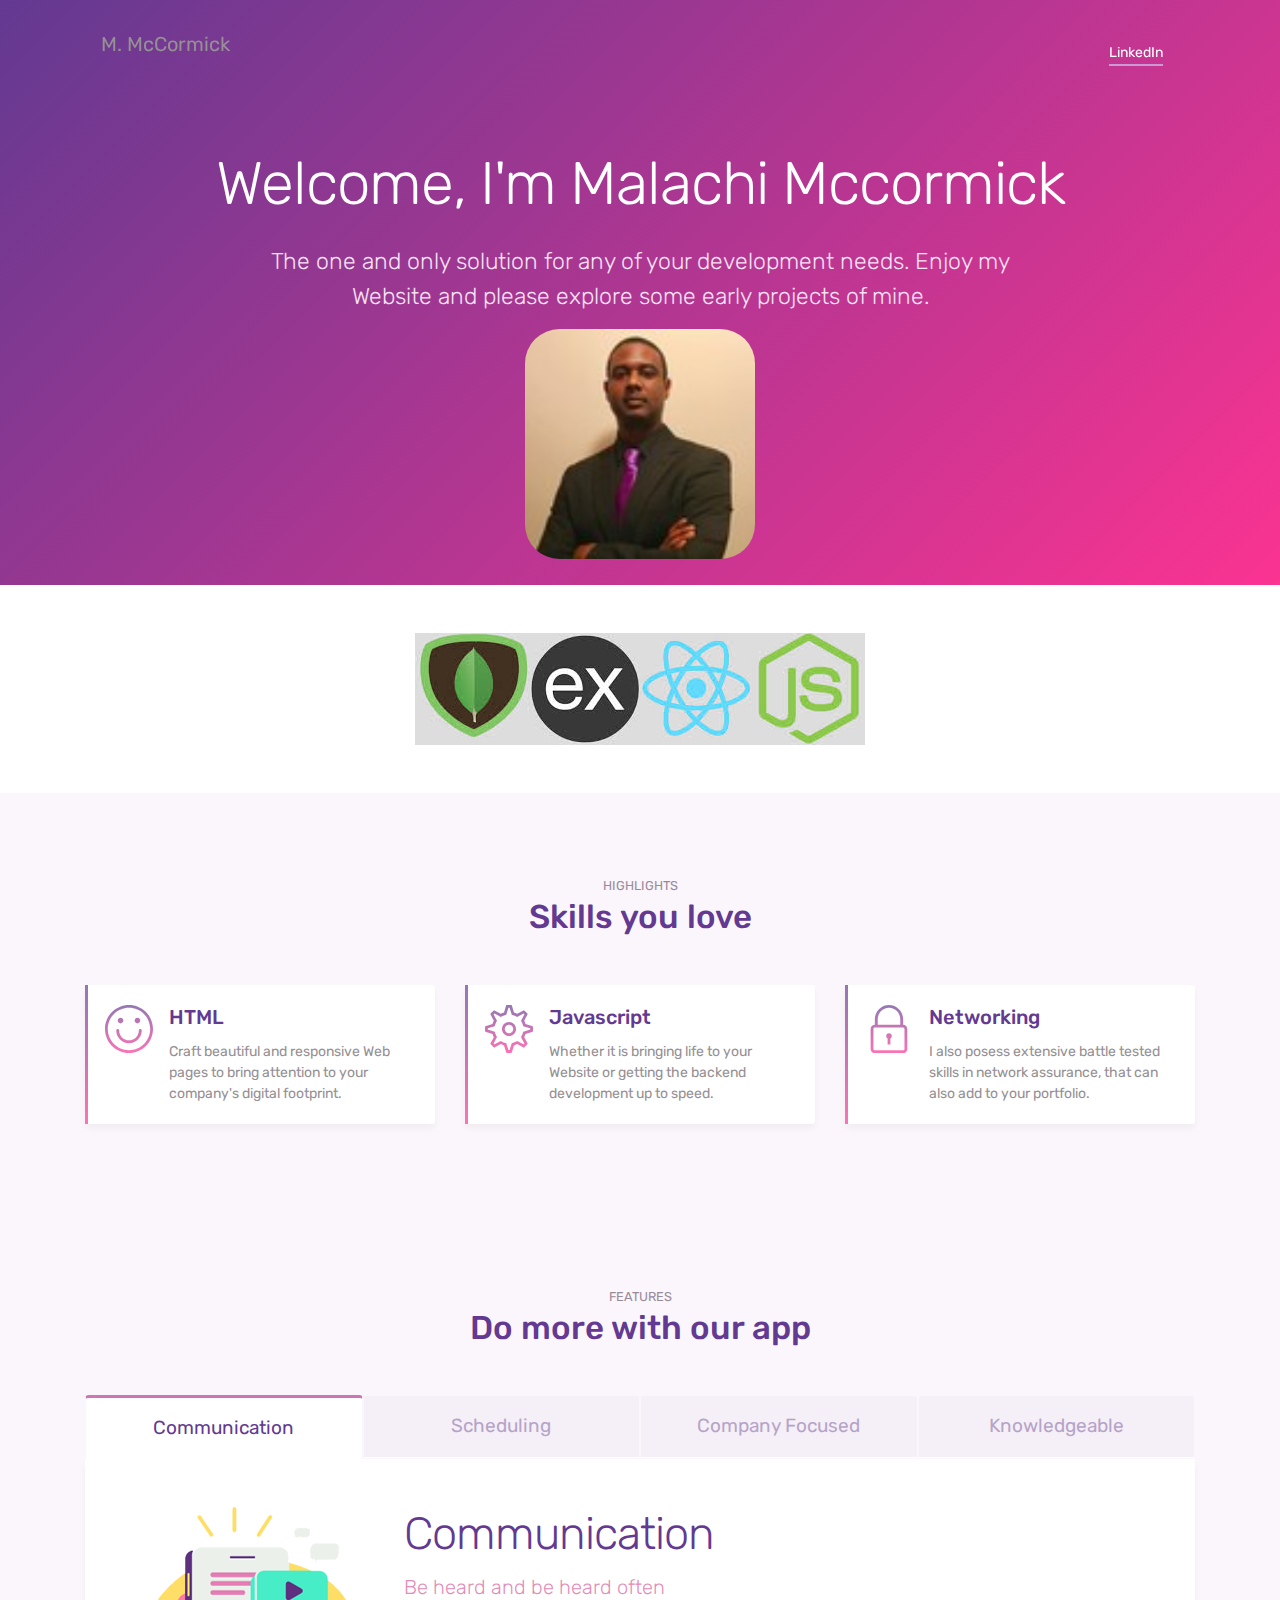
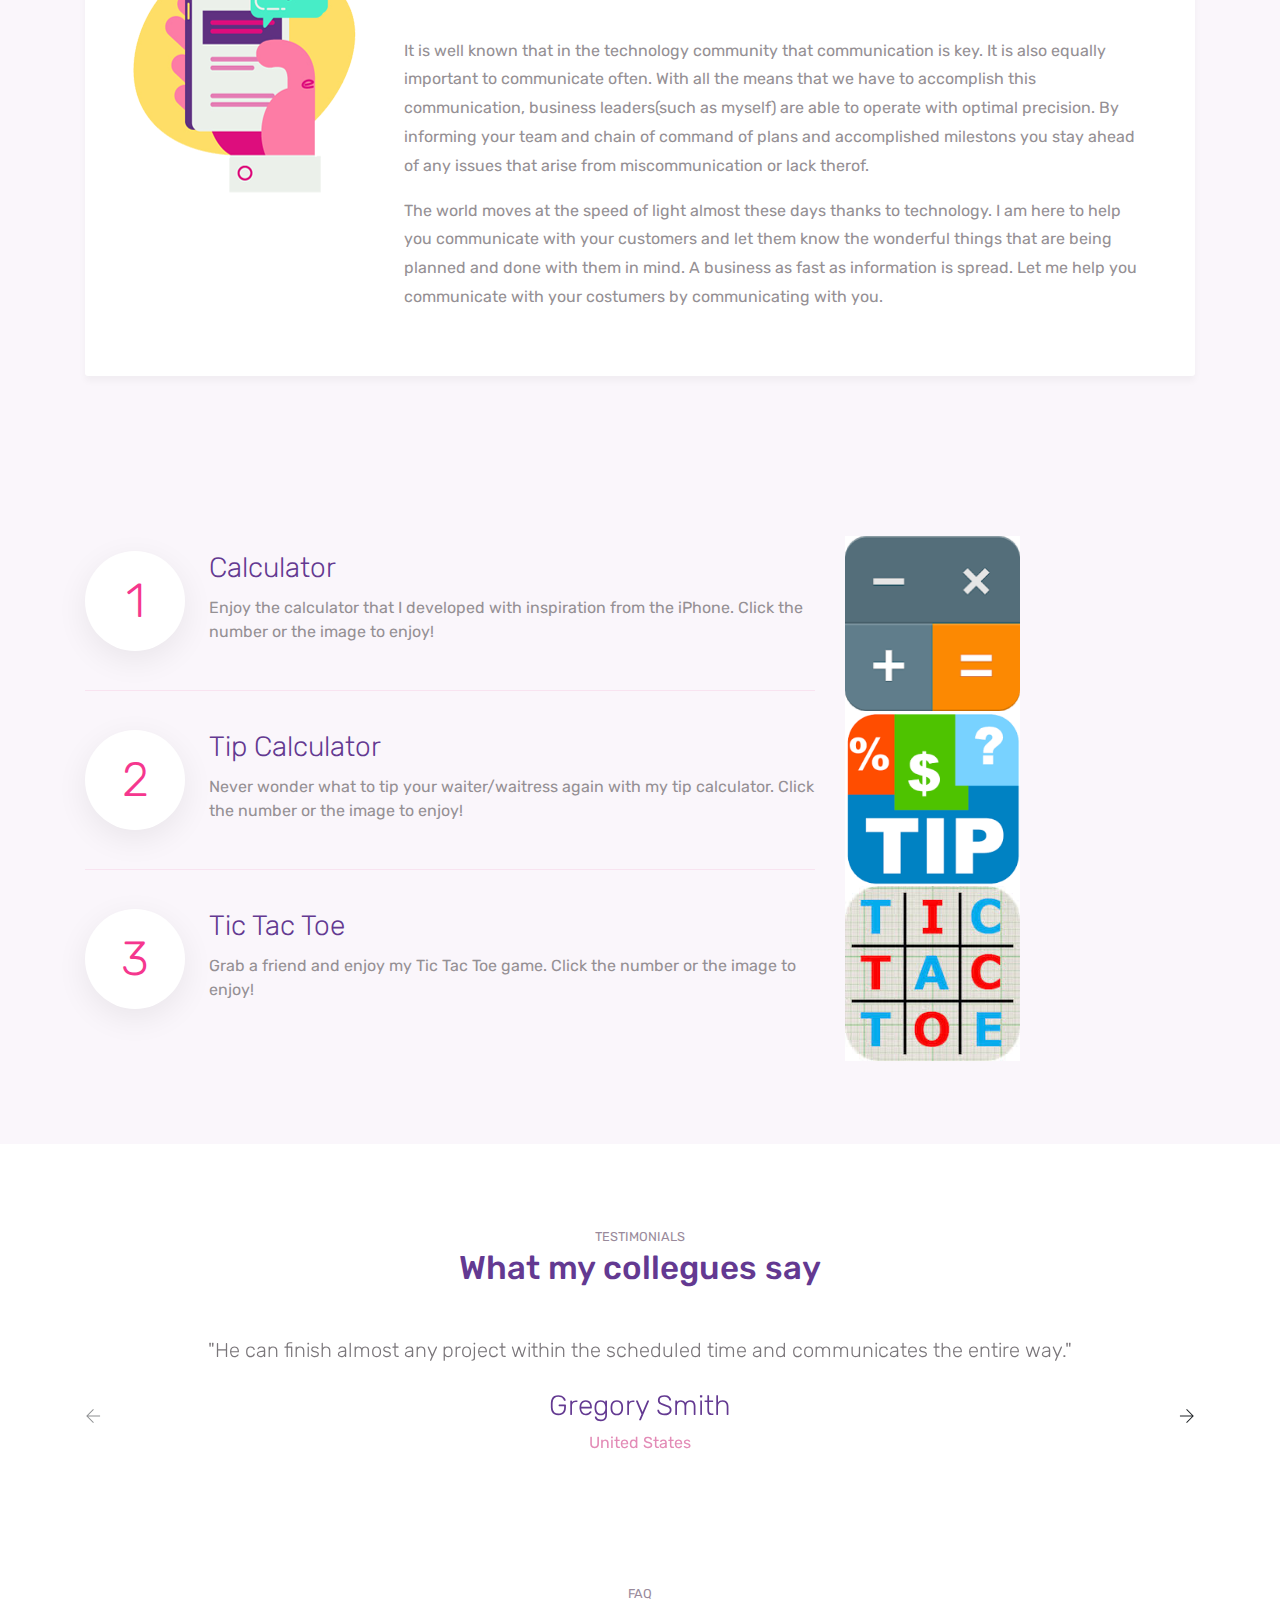
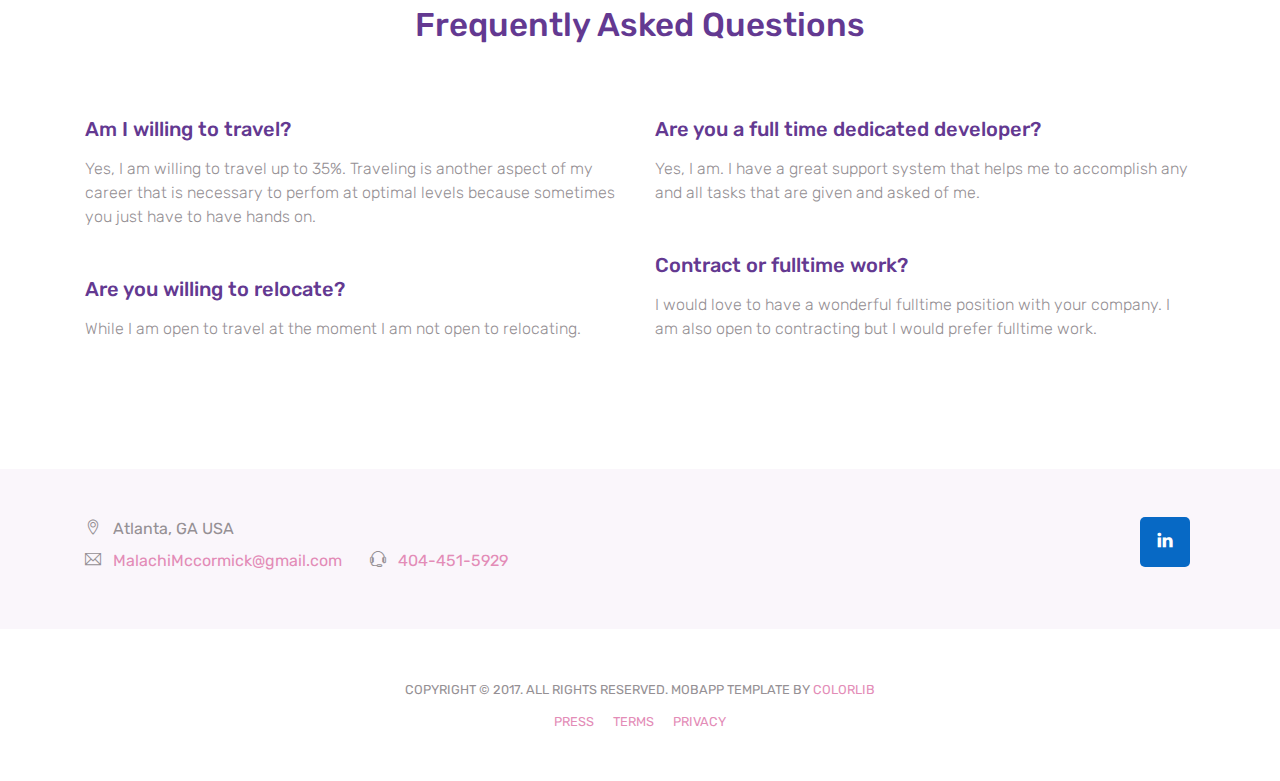
<file: index.html>
<!doctype html>
<html lang="en">
<!--

Page    : index / MobApp
Version : 1.0
Author  : Colorlib
URI     : https://colorlib.com

 -->

<head>
    <title>Malachi McCormick</title>
    <!-- Required meta tags -->
    <meta charset="utf-8">
    <meta name="viewport" content="width=device-width, initial-scale=1, shrink-to-fit=no">
    <meta name="description" content="Mobland - Mobile App Landing Page Template">
    <meta name="keywords" content="HTML5, bootstrap, mobile, app, landing, ios, android, responsive">

    <!-- Font -->
    <link rel="dns-prefetch" href="//fonts.googleapis.com">
    <link href="https://fonts.googleapis.com/css?family=Rubik:300,400,500" rel="stylesheet">

    <!-- Bootstrap CSS -->
    <link rel="stylesheet" href="./styleSheet/bootstrap.min.css">
    <!-- Themify Icons -->
    <link rel="stylesheet" href="./styleSheet/themify-icons.css">
    <!-- Owl carousel -->
    <link rel="stylesheet" href="./styleSheet/owl.carousel.min.css">
    <!-- Main css -->
    <link href="./styleSheet/style.css" rel="stylesheet">
</head>

<body data-spy="scroll" data-target="#navbar" data-offset="30">

    <!-- Nav Menu -->

    <div class="nav-menu fixed-top">
        <div class="container">
            <div class="row">
                <div class="col-md-12">
                    <nav class="navbar navbar-dark navbar-expand-lg">
                        <a class="navbar-brand" href="./index.html"><p>M. McCormick</p> </a> <button class="navbar-toggler" type="button" data-toggle="collapse" data-target="#navbar" aria-controls="navbar" aria-expanded="false" aria-label="Toggle navigation"> <span class="navbar-toggler-icon"></span> </button>
                        <div class="collapse navbar-collapse" id="navbar">
                            <ul class="navbar-nav ml-auto">
                                <li class="nav-item"> <a class="nav-link active" href="https://www.linkedin.com/in/malachi-mccormick"> LinkedIn <span class="sr-only">(current)</span></a> </li>
                                
                                
                            </ul>
                        </div>
                    </nav>
                </div>
            </div>
        </div>
    </div>


    <header class="bg-gradient" id="home">
        <div class="container mt-5">
            <h1>Welcome, I'm Malachi Mccormick</h1>
            <p class="tagline">The one and only solution for any of your development needs. Enjoy my Website and please explore some early projects of mine. </p>
        </div>
        <div class="img-holder mt-3"><img id="me" src="./images/Malachi.jpg" alt="phone"  height= "10%" width="18%" class="img-fluid"></div>
    </header>

    <div class="client-logos my-5">
        <div class="container text-center">
            <img src="images/client-logos.png" alt="client logos" class="img-fluid">
        </div>
    </div>

    <div class="section light-bg" id="features">


        <div class="container">

            <div class="section-title">
                <small>HIGHLIGHTS</small>
                <h3>Skills you love</h3>
            </div>


            <div class="row">
                <div class="col-12 col-lg-4">
                    <div class="card features">
                        <div class="card-body">
                            <div class="media">
                                <span class="ti-face-smile gradient-fill ti-3x mr-3"></span>
                                <div class="media-body">
                                    <h4 class="card-title">HTML</h4>
                                    <p class="card-text">Craft beautiful and responsive Web pages to bring attention to your company's digital footprint.</p>
                                </div>
                            </div>
                        </div>
                    </div>
                </div>
                <div class="col-12 col-lg-4">
                    <div class="card features">
                        <div class="card-body">
                            <div class="media">
                                <span class="ti-settings gradient-fill ti-3x mr-3"></span>
                                <div class="media-body">
                                    <h4 class="card-title">Javascript</h4>
                                    <p class="card-text">Whether it is bringing life to your Website or getting the backend development up to speed. </p>
                                </div>
                            </div>
                        </div>
                    </div>
                </div>
                <div class="col-12 col-lg-4">
                    <div class="card features">
                        <div class="card-body">
                            <div class="media">
                                <span class="ti-lock gradient-fill ti-3x mr-3"></span>
                                <div class="media-body">
                                    <h4 class="card-title">Networking</h4>
                                    <p class="card-text">I also posess extensive battle tested skills in network assurance, that can also add to your portfolio. </p>
                                </div>
                            </div>
                        </div>
                    </div>
                </div>
            </div>

        </div>



    </div>
    <!-- // end .section -->
    


    <div class="section light-bg">
        <div class="container">
            <div class="section-title">
                <small>FEATURES</small>
                <h3>Do more with our app</h3>
            </div>

            <ul class="nav nav-tabs nav-justified" role="tablist">
                <li class="nav-item">
                    <a class="nav-link active" data-toggle="tab" href="#communication">Communication</a>
                </li>
                <li class="nav-item">
                    <a class="nav-link" data-toggle="tab" href="#schedule">Scheduling</a>
                </li>
                <li class="nav-item">
                    <a class="nav-link" data-toggle="tab" href="#messages">Company Focused</a>
                </li>
                <li class="nav-item">
                    <a class="nav-link" data-toggle="tab" href="#livechat">Knowledgeable</a>
                </li>
            </ul>
            <div class="tab-content">
                <div class="tab-pane fade show active" id="communication">
                    <div class="d-flex flex-column flex-lg-row">
                        <img src="./images/graphic.png" alt="graphic" class="img-fluid rounded align-self-start mr-lg-5 mb-5 mb-lg-0">
                        <div>

                            <h2>Communication</h2>
                            <p class="lead">Be heard and be heard often </p>
                            <p>It is well known that in the technology community that communication is key. It is also equally important to communicate often. With all the means that we have to accomplish this communication, business leaders(such as myself)
                                are able to operate with optimal precision. By informing your team and chain of command of plans and accomplished milestons you stay ahead of any issues that arise from miscommunication or lack therof.
                            </p>
                            <p> The world moves at the speed of light almost these days thanks to technology. I am here to help you communicate with your customers and let them know the wonderful things that are being planned and done with them in mind. A business
                                as fast as information is spread. Let me help you communicate with your costumers by communicating with you.
                            </p>
                        </div>
                    </div>
                </div>
                <div class="tab-pane fade" id="schedule">
                    <div class="d-flex flex-column flex-lg-row">
                        <div>
                            <h2>Scheduling</h2>
                            <p class="lead">Project Tracking keeps development rolling</p>
                            <p>Many projects are completed late because there was no scheduled plan on when milestones and goals should be completed. It is often that things are added to a project and it is important to stay ahead of them before the project
                                tumbles out of control and you are months past your deadline. This is not good for business and can lead to low customer confidence.
                            </p>
                            <p> By way of communication and active planning projects can be tracked and managed better in order to push them out faster. Scheduling should look at the project as a whole and delve out the longer parts to larger teams that keeps
                                an open line of communication so these parts of the project are completed on time. Smaller portions of the project can be given to single developers. Then bring thos smaller portions together with larger portions at key times in
                                to accomplish a well polished finished project. 
                            </p>
                        </div>
                        <img src="./images/graphic.png" alt="graphic" class="img-fluid rounded align-self-start mr-lg-5 mb-5 mb-lg-0">
                    </div>
                </div>
                <div class="tab-pane fade" id="messages">
                    <div class="d-flex flex-column flex-lg-row">
                        <img src="./images/graphic.png" alt="graphic" class="img-fluid rounded align-self-start mr-lg-5 mb-5 mb-lg-0">
                        <div>
                            <h2>Company Focused</h2>
                            <p class="lead">You work for who?!</p>
                            <p>In technology the companies that we work for tend treat their employees with respect. They show their employees that they are important to the continued operations of the company. This way when a project or assignment is given 
                                The employee's usually take ownership and make sure they turn out a qaulity product because they care about the company as much as the company cares for them.
                            </p>
                            <p> I take pride in knowing that I am a key part of the company that I work for. This pride makes me want to continue to progress the company forward because this will progress myself forward as well.
                            </p>
                        </div>
                    </div>
                </div>
                <div class="tab-pane fade" id="livechat">
                    <div class="d-flex flex-column flex-lg-row">
                        <div>
                            <h2>Always Learning</h2>
                            <p class="lead">You have to change as technology changes</p>
                            <p>It is a everyday experience for me to learn something new. As the landscape of technology changes I have to adapt in order to stay relavent in this industry. I would bring a forever learning mindset to the company that will help innovate 
                                new ideas that can turn into products. This learning method will also help the company to stay relavent in the minds of the people.
                            </p>
                            <p> While there are legacy languages, there are many new ones that come out and some are popular while others are not. It is important to note that while learning you do not want to aquire a new skill that is useless. I would be sure to align 
                                my learning with the goals of the company. This tailored learning will help to accomplish the company's mission.
                            </p>
                        </div>
                        <img src="./images/graphic.png" alt="graphic" class="img-fluid rounded align-self-start mr-lg-5 mb-5 mb-lg-0">
                    </div>
                </div>
            </div>


        </div>
    </div>
    <!-- // end .section -->

    


    <div class="section light-bg">

        <div class="container">
            <div class="row">
                <div class="col-md-8 d-flex align-items-center">
                    <ul class="list-unstyled ui-steps">
                        <li class="media">
                            <a href="./pages/calulator.html"><div class="circle-icon mr-4">1</div></a>
                            <div class="media-body">
                                <h5>Calculator</h5>
                                <p>Enjoy the calculator that I developed with inspiration from the iPhone. Click the number or the image to enjoy!</p>
                            </div>
                        </li>
                        <li class="media my-4">
                            <a href="./pages/tipCalc.html"><div class="circle-icon mr-4">2</div></a>
                            <div class="media-body">
                                <h5>Tip Calculator</h5>
                                <p>Never wonder what to tip your waiter/waitress again with my tip calculator. Click the number or the image to enjoy!</p>
                            </div>
                        </li>
                        <li class="media">
                            <a href="./pages/ticTacToe.html"><div class="circle-icon mr-4">3</div></a>
                            <div class="media-body">
                                <h5>Tic Tac Toe</h5>
                                <p>Grab a friend and enjoy my Tic Tac Toe game. Click the number or the image to enjoy!</p>
                            </div>
                        </li>
                    </ul>
                </div>
                <div class="col-md-4">
                    <a href="./pages/calulator.html"><img src="./images/calc.png" alt="iphone"  width= "50%" class="img-fluid"></a>
                    <a href="./pages/tipCalc.html"><img src="./images/tipCalc.png" alt="iphone"  width= "50%" class="img-fluid"></a>
                    <a href="./pages/ticTacToe.html"><img src="./images/ticTacToe.jpeg" alt="iphone"  width= "50%" class="img-fluid"></a>

                </div>

            </div>

        </div>

    </div>
    <!-- // end .section -->


    <div class="section">
        <div class="container">
            <div class="section-title">
                <small>TESTIMONIALS</small>
                <h3>What my collegues say</h3>
            </div>

            <div class="testimonials owl-carousel">
                <div class="testimonials-single">
                    
                    <blockquote class="blockquote">"He can finish almost any project within the scheduled time and communicates the entire way." </blockquote>
                    <h5 class="mt-4 mb-2">Gregory Smith</h5>
                    <p class="text-primary">United States</p>
                </div>
                <div class="testimonials-single">
                    
                    <blockquote class="blockquote">"Malachi has attention to detail and meant all my needs without any problems. If it couldn't be done he helped with another way."</blockquote>
                    <h5 class="mt-4 mb-2">Kimberly Gladson</h5>
                    <p class="text-primary">United States</p>
                </div>
                <div class="testimonials-single">
                    
                    <blockquote class="blockquote">"Nothing but praise for Mr. McCormick. He helped to get my network back up and running along with adding in new features. I am very pleased!"</blockquote>
                    <h5 class="mt-4 mb-2">Micheal Avery</h5>
                    <p class="text-primary">United States</p>
                </div>
            </div>

        </div>

    </div>
    <!-- // end .section -->


    <div class="section pt-0">
        <div class="container">
            <div class="section-title">
                <small>FAQ</small>
                <h3>Frequently Asked Questions</h3>
            </div>

            <div class="row pt-4">
                <div class="col-md-6">
                    <h4 class="mb-3">Am I willing to travel?</h4>
                    <p class="light-font mb-5">Yes, I am willing to travel up to 35%. Traveling is another aspect of my career that is necessary to perfom at optimal levels because sometimes you just have to have hands on.</p>
                    <h4 class="mb-3">Are you willing to relocate?</h4>
                    <p class="light-font mb-5">While I am open to travel at the moment I am not open to relocating.</p>

                </div>
                <div class="col-md-6">
                    <h4 class="mb-3">Are you a full time dedicated developer?</h4>
                    <p class="light-font mb-5">Yes, I am. I have a great support system that helps me to accomplish any and all tasks that are given and asked of me.</p>
                    <h4 class="mb-3">Contract or fulltime work?</h4>
                    <p class="light-font mb-5">I would love to have a wonderful fulltime position with your company. I am also open to contracting but I would prefer fulltime work.</p>

                </div>
            </div>
        </div>

    </div>
    <!-- // end .section -->



  
    <div class="light-bg py-5" id="contact">
        <div class="container">
            <div class="row">
                <div class="col-lg-6 text-center text-lg-left">
                    <p class="mb-2"> <span class="ti-location-pin mr-2"></span> Atlanta, GA USA</p>
                    <div class=" d-block d-sm-inline-block">
                        <p class="mb-2">
                            <span class="ti-email mr-2"></span> <a class="mr-4" href="mailto:Malachimccormick@gmail.com">MalachiMccormick@gmail.com</a>
                        </p>
                    </div>
                    <div class="d-block d-sm-inline-block">
                        <p class="mb-0">
                            <span class="ti-headphone-alt mr-2"></span> <a href="tel:4044515929">404-451-5929</a>
                        </p>
                    </div>

                </div>
                <div class="col-lg-6">
                    <div class="social-icons">
                        
                        <a href="https://www.linkedin.com/in/malachi-mccormick"><span class="ti-linkedin"></span></a>
                    </div>
                </div>
            </div>

        </div>

    </div>
    <!-- // end .section -->
    <footer class="my-5 text-center">
        <!-- Copyright removal is not prohibited! -->
        <p class="mb-2"><small>COPYRIGHT © 2017. ALL RIGHTS RESERVED. MOBAPP TEMPLATE BY <a href="https://colorlib.com">COLORLIB</a></small></p>

        <small>
            <a href="#" class="m-2">PRESS</a>
            <a href="#" class="m-2">TERMS</a>
            <a href="#" class="m-2">PRIVACY</a>
        </small>
    </footer>

    <!-- jQuery and Bootstrap -->
    <script src="./scripts/jquery-3.2.1.min.js"></script>
    <script src="./scripts/bootstrap.bundle.min.js"></script>
    <!-- Plugins JS -->
    <script src="./scripts/owl.carousel.min.js"></script>
    <!-- Custom JS -->
    <script src="./scripts/bootStrapScript.js"></script>

</body>

</html>
</file>
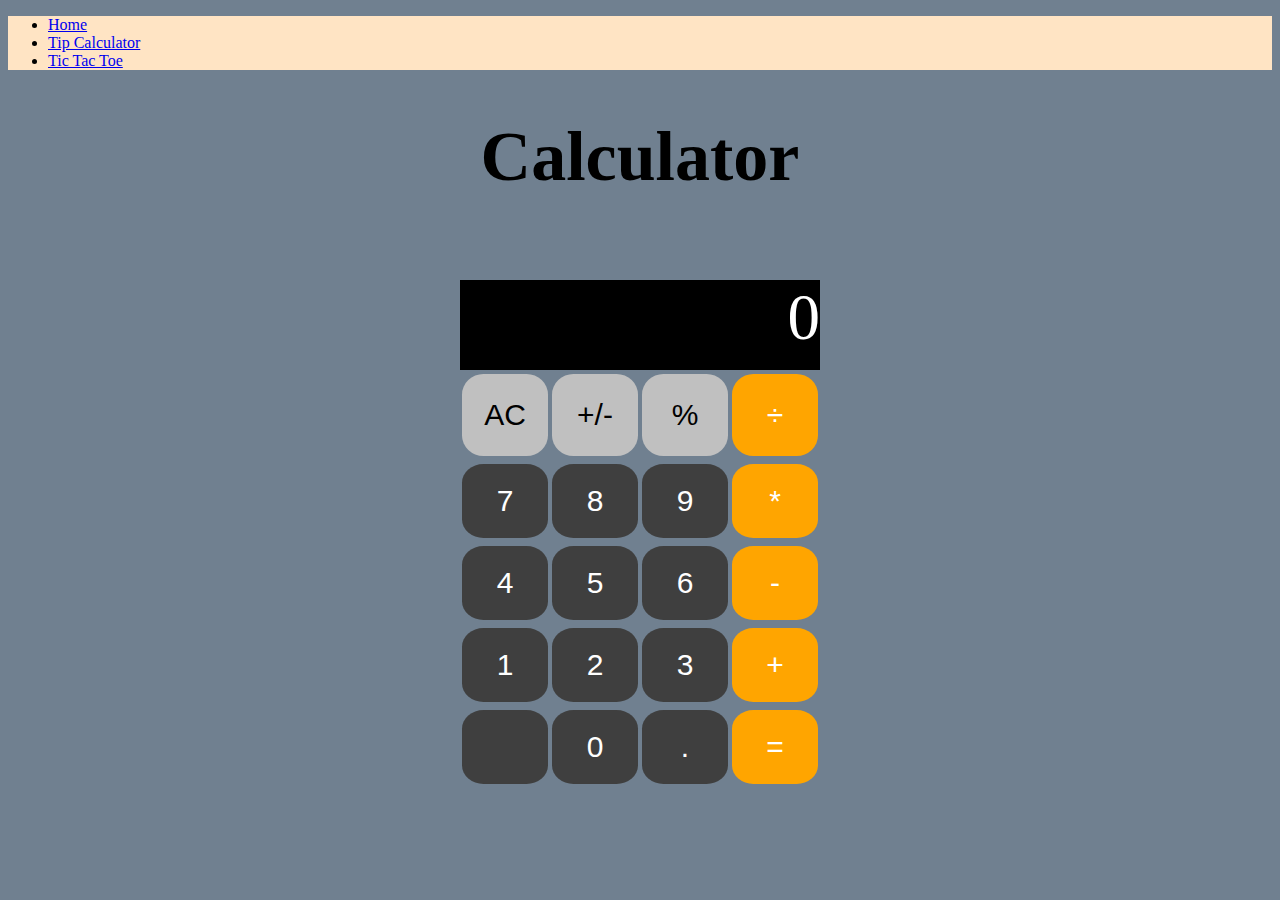
<file: pages/calulator.html>
<!DOCTYPE html>
<html>
  <head>
    <meta charset="UTF-8">
    <meta name="viewport" content="width=device-width, initial-scale=1">
    <title>Calculator</title>
    <link rel="stylesheet" href="https://stackpath.bootstrapcdn.com/bootstrap/4.1.3/css/bootstrap.min.css" integrity="sha384-MCw98/SFnGE8fJT3GXwEOngsV7Zt27NXFoaoApmYm81iuXoPkFOJwJ8ERdknLPMO" crossorigin="anonymous">
    <link rel="stylesheet" href="../styleSheet/stylesheet.css" type="text/css">
  </head>
  <body id="mathCalculator">
      <!-- navagation bar  -->
        <ul class="nav" style="background-color: bisque;">
                <li class="nav-item">
                  <a class="nav-link active" href="../index.html">Home</a>
                </li>
                <li class="nav-item">
                  <a class="nav-link" href="../pages/tipCalc.html">Tip Calculator</a>
                </li>
                <li class="nav-item">
                  <a class="nav-link" href="../pages/ticTacToe.html">Tic Tac Toe</a>
                </li>
                
              </ul>
    
        <center><h1 class="display-4">Calculator</h1></center>
            <br>
            <br>
                <!-- The number holder for the calculator -->
        <div class="container">
            <div class="item item-header">0

            </div>
                    <!-- The buttons for the calculator -->
                <button class="all-clear">AC</button>
                    <button class="negativePositive">+/-</button>
                        <button class="percent">%</button>
                            <button class="btn orange">÷</button>
  
                            <button class="btn">7</button>
                        <button class="btn">8</button>
                    <button class="btn">9</button>
                <button class="btn orange *">*</button>
  
                <button class="btn">4</button>
                    <button class="btn">5</button>
                        <button class="btn">6</button>
                            <button class="btn orange -">-</button>
  
                            <button class="btn">1</button>
                        <button class="btn">2</button>
                    <button class="btn">3</button>
                <button class="btn orange +">+</button>
  
                <button class="blank"></button>
                    <button class="btn">0</button>
                        <button class="btn .">.</button>
                            <button class="equal">=</button>
  
        </div>





    <script src="https://code.jquery.com/jquery-3.3.1.slim.min.js" integrity="sha384-q8i/X+965DzO0rT7abK41JStQIAqVgRVzpbzo5smXKp4YfRvH+8abtTE1Pi6jizo" crossorigin="anonymous"></script>
    <script src="https://cdnjs.cloudflare.com/ajax/libs/popper.js/1.14.3/umd/popper.min.js" integrity="sha384-ZMP7rVo3mIykV+2+9J3UJ46jBk0WLaUAdn689aCwoqbBJiSnjAK/l8WvCWPIPm49" crossorigin="anonymous"></script>
    <script src="https://stackpath.bootstrapcdn.com/bootstrap/4.1.3/js/bootstrap.min.js" integrity="sha384-ChfqqxuZUCnJSK3+MXmPNIyE6ZbWh2IMqE241rYiqJxyMiZ6OW/JmZQ5stwEULTy" crossorigin="anonymous"></script>
    <script src="../scripts/calculator.js" type="text/javascript"></script>
  </body>
</html>
</file>
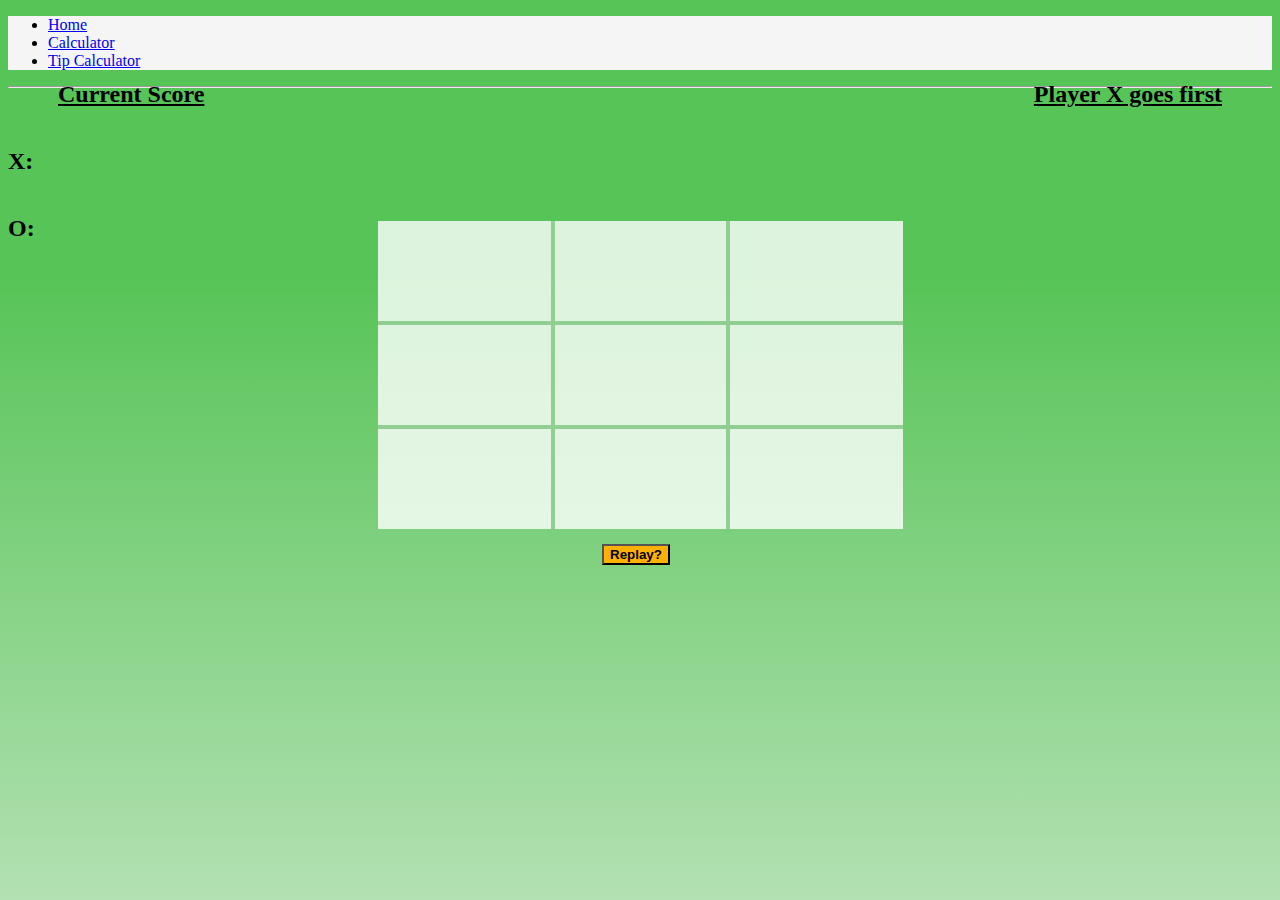
<file: pages/ticTacToe.html>
<!DOCTYPE html>
<html>
  <head>
    <meta charset="UTF-8">
    <meta name="viewport" content="width=device-width,initial-scale=1">
    <title>Tic Tac Toe</title>
    <link rel="stylesheet" href="https://stackpath.bootstrapcdn.com/bootstrap/4.1.3/css/bootstrap.min.css" integrity="sha384-MCw98/SFnGE8fJT3GXwEOngsV7Zt27NXFoaoApmYm81iuXoPkFOJwJ8ERdknLPMO" crossorigin="anonymous">
    <link rel="stylesheet" href="../styleSheet/stylesheet.css" type="text/css">
  </head>
  <body class="ticTac">

    <!-- Navigation Bar -->
        <nav class="nav">
            <ul class="nav">
                <li class="nav-item">
                  <a class="nav-link active" href="../index.html">Home</a>
                </li>
                <li class="nav-item">
                  <a class="nav-link" href="../pages/calulator.html">Calculator</a>
                </li>
                <li class="nav-item">
                  <a class="nav-link" href="../pages/tipCalc.html">Tip Calculator</a>
                </li>
                
            </ul>
        </nav>
          <!-- Holding the tic tac toe picture.look in css named stylesheet -->
        <div class="jumbotron">
          <hr class="my-4">
        </div>
            
                <h2 class= "turn">Player X goes first</h2>
                <h2 class= "score">Current Score</h2>
                  <h2 class= "winnerX" id="win">X:</h2>
                  <h2 class= "winnerO" id="win">O:</h2>
                <!-- Tic Tac Toe Board -->
        <div class= "tttGame" id= "game">
          <span class="box" id= "b1"></span>
            <span class="box" id= "b2"></span>
              <span class="box" id= "b3"></span>
                <span class="box" id= "b4" ></span>
                  <span class="box" id= "b5" ></span>
                    <span class="box" id= "b6" ></span>
                      <span class="box" id= "b7" ></span>
                        <span class="box" id= "b8" ></span>
                          <span class="box" id= "b9" ></span>
        </div>

          <button class="restart" id="restart">Replay?</button>

          <script
          src="https://code.jquery.com/jquery-3.3.1.js"
          integrity="sha256-2Kok7MbOyxpgUVvAk/HJ2jigOSYS2auK4Pfzbm7uH60="
          crossorigin="anonymous"></script>        <script src="https://cdnjs.cloudflare.com/ajax/libs/popper.js/1.14.3/umd/popper.min.js" integrity="sha384-ZMP7rVo3mIykV+2+9J3UJ46jBk0WLaUAdn689aCwoqbBJiSnjAK/l8WvCWPIPm49" crossorigin="anonymous"></script>
        <script src="https://stackpath.bootstrapcdn.com/bootstrap/4.1.3/js/bootstrap.min.js" integrity="sha384-ChfqqxuZUCnJSK3+MXmPNIyE6ZbWh2IMqE241rYiqJxyMiZ6OW/JmZQ5stwEULTy" crossorigin="anonymous"></script>
        <script src="../scripts/ticTacToe.js" type="text/javascript"></script>
    </body>

</html>
</file>
<file: styleSheet/themify-icons.css>
@font-face {
    font-family: 'themify';
    src: url('../fonts/themify.eot?-fvbane');
    src: url('../fonts/themify.eot?#iefix-fvbane') format('embedded-opentype'), url('../fonts/themify.woff?-fvbane') format('woff'), url('../fonts/themify.ttf?-fvbane') format('truetype'), url('../fonts/themify.svg?-fvbane#themify') format('svg');
    font-weight: normal;
    font-style: normal;
}

[class^="ti-"],
[class*=" ti-"] {
    font-family: 'themify';
    speak: none;
    font-style: normal;
    font-weight: normal;
    font-variant: normal;
    text-transform: none;
    line-height: 1;
    /* Better Font Rendering =========== */
    -webkit-font-smoothing: antialiased;
    -moz-osx-font-smoothing: grayscale;
}

.ti-wand:before {
    content: "\e600";
}

.ti-volume:before {
    content: "\e601";
}

.ti-user:before {
    content: "\e602";
}

.ti-unlock:before {
    content: "\e603";
}

.ti-unlink:before {
    content: "\e604";
}

.ti-trash:before {
    content: "\e605";
}

.ti-thought:before {
    content: "\e606";
}

.ti-target:before {
    content: "\e607";
}

.ti-tag:before {
    content: "\e608";
}

.ti-tablet:before {
    content: "\e609";
}

.ti-star:before {
    content: "\e60a";
}

.ti-spray:before {
    content: "\e60b";
}

.ti-signal:before {
    content: "\e60c";
}

.ti-shopping-cart:before {
    content: "\e60d";
}

.ti-shopping-cart-full:before {
    content: "\e60e";
}

.ti-settings:before {
    content: "\e60f";
}

.ti-search:before {
    content: "\e610";
}

.ti-zoom-in:before {
    content: "\e611";
}

.ti-zoom-out:before {
    content: "\e612";
}

.ti-cut:before {
    content: "\e613";
}

.ti-ruler:before {
    content: "\e614";
}

.ti-ruler-pencil:before {
    content: "\e615";
}

.ti-ruler-alt:before {
    content: "\e616";
}

.ti-bookmark:before {
    content: "\e617";
}

.ti-bookmark-alt:before {
    content: "\e618";
}

.ti-reload:before {
    content: "\e619";
}

.ti-plus:before {
    content: "\e61a";
}

.ti-pin:before {
    content: "\e61b";
}

.ti-pencil:before {
    content: "\e61c";
}

.ti-pencil-alt:before {
    content: "\e61d";
}

.ti-paint-roller:before {
    content: "\e61e";
}

.ti-paint-bucket:before {
    content: "\e61f";
}

.ti-na:before {
    content: "\e620";
}

.ti-mobile:before {
    content: "\e621";
}

.ti-minus:before {
    content: "\e622";
}

.ti-medall:before {
    content: "\e623";
}

.ti-medall-alt:before {
    content: "\e624";
}

.ti-marker:before {
    content: "\e625";
}

.ti-marker-alt:before {
    content: "\e626";
}

.ti-arrow-up:before {
    content: "\e627";
}

.ti-arrow-right:before {
    content: "\e628";
}

.ti-arrow-left:before {
    content: "\e629";
}

.ti-arrow-down:before {
    content: "\e62a";
}

.ti-lock:before {
    content: "\e62b";
}

.ti-location-arrow:before {
    content: "\e62c";
}

.ti-link:before {
    content: "\e62d";
}

.ti-layout:before {
    content: "\e62e";
}

.ti-layers:before {
    content: "\e62f";
}

.ti-layers-alt:before {
    content: "\e630";
}

.ti-key:before {
    content: "\e631";
}

.ti-import:before {
    content: "\e632";
}

.ti-image:before {
    content: "\e633";
}

.ti-heart:before {
    content: "\e634";
}

.ti-heart-broken:before {
    content: "\e635";
}

.ti-hand-stop:before {
    content: "\e636";
}

.ti-hand-open:before {
    content: "\e637";
}

.ti-hand-drag:before {
    content: "\e638";
}

.ti-folder:before {
    content: "\e639";
}

.ti-flag:before {
    content: "\e63a";
}

.ti-flag-alt:before {
    content: "\e63b";
}

.ti-flag-alt-2:before {
    content: "\e63c";
}

.ti-eye:before {
    content: "\e63d";
}

.ti-export:before {
    content: "\e63e";
}

.ti-exchange-vertical:before {
    content: "\e63f";
}

.ti-desktop:before {
    content: "\e640";
}

.ti-cup:before {
    content: "\e641";
}

.ti-crown:before {
    content: "\e642";
}

.ti-comments:before {
    content: "\e643";
}

.ti-comment:before {
    content: "\e644";
}

.ti-comment-alt:before {
    content: "\e645";
}

.ti-close:before {
    content: "\e646";
}

.ti-clip:before {
    content: "\e647";
}

.ti-angle-up:before {
    content: "\e648";
}

.ti-angle-right:before {
    content: "\e649";
}

.ti-angle-left:before {
    content: "\e64a";
}

.ti-angle-down:before {
    content: "\e64b";
}

.ti-check:before {
    content: "\e64c";
}

.ti-check-box:before {
    content: "\e64d";
}

.ti-camera:before {
    content: "\e64e";
}

.ti-announcement:before {
    content: "\e64f";
}

.ti-brush:before {
    content: "\e650";
}

.ti-briefcase:before {
    content: "\e651";
}

.ti-bolt:before {
    content: "\e652";
}

.ti-bolt-alt:before {
    content: "\e653";
}

.ti-blackboard:before {
    content: "\e654";
}

.ti-bag:before {
    content: "\e655";
}

.ti-move:before {
    content: "\e656";
}

.ti-arrows-vertical:before {
    content: "\e657";
}

.ti-arrows-horizontal:before {
    content: "\e658";
}

.ti-fullscreen:before {
    content: "\e659";
}

.ti-arrow-top-right:before {
    content: "\e65a";
}

.ti-arrow-top-left:before {
    content: "\e65b";
}

.ti-arrow-circle-up:before {
    content: "\e65c";
}

.ti-arrow-circle-right:before {
    content: "\e65d";
}

.ti-arrow-circle-left:before {
    content: "\e65e";
}

.ti-arrow-circle-down:before {
    content: "\e65f";
}

.ti-angle-double-up:before {
    content: "\e660";
}

.ti-angle-double-right:before {
    content: "\e661";
}

.ti-angle-double-left:before {
    content: "\e662";
}

.ti-angle-double-down:before {
    content: "\e663";
}

.ti-zip:before {
    content: "\e664";
}

.ti-world:before {
    content: "\e665";
}

.ti-wheelchair:before {
    content: "\e666";
}

.ti-view-list:before {
    content: "\e667";
}

.ti-view-list-alt:before {
    content: "\e668";
}

.ti-view-grid:before {
    content: "\e669";
}

.ti-uppercase:before {
    content: "\e66a";
}

.ti-upload:before {
    content: "\e66b";
}

.ti-underline:before {
    content: "\e66c";
}

.ti-truck:before {
    content: "\e66d";
}

.ti-timer:before {
    content: "\e66e";
}

.ti-ticket:before {
    content: "\e66f";
}

.ti-thumb-up:before {
    content: "\e670";
}

.ti-thumb-down:before {
    content: "\e671";
}

.ti-text:before {
    content: "\e672";
}

.ti-stats-up:before {
    content: "\e673";
}

.ti-stats-down:before {
    content: "\e674";
}

.ti-split-v:before {
    content: "\e675";
}

.ti-split-h:before {
    content: "\e676";
}

.ti-smallcap:before {
    content: "\e677";
}

.ti-shine:before {
    content: "\e678";
}

.ti-shift-right:before {
    content: "\e679";
}

.ti-shift-left:before {
    content: "\e67a";
}

.ti-shield:before {
    content: "\e67b";
}

.ti-notepad:before {
    content: "\e67c";
}

.ti-server:before {
    content: "\e67d";
}

.ti-quote-right:before {
    content: "\e67e";
}

.ti-quote-left:before {
    content: "\e67f";
}

.ti-pulse:before {
    content: "\e680";
}

.ti-printer:before {
    content: "\e681";
}

.ti-power-off:before {
    content: "\e682";
}

.ti-plug:before {
    content: "\e683";
}

.ti-pie-chart:before {
    content: "\e684";
}

.ti-paragraph:before {
    content: "\e685";
}

.ti-panel:before {
    content: "\e686";
}

.ti-package:before {
    content: "\e687";
}

.ti-music:before {
    content: "\e688";
}

.ti-music-alt:before {
    content: "\e689";
}

.ti-mouse:before {
    content: "\e68a";
}

.ti-mouse-alt:before {
    content: "\e68b";
}

.ti-money:before {
    content: "\e68c";
}

.ti-microphone:before {
    content: "\e68d";
}

.ti-menu:before {
    content: "\e68e";
}

.ti-menu-alt:before {
    content: "\e68f";
}

.ti-map:before {
    content: "\e690";
}

.ti-map-alt:before {
    content: "\e691";
}

.ti-loop:before {
    content: "\e692";
}

.ti-location-pin:before {
    content: "\e693";
}

.ti-list:before {
    content: "\e694";
}

.ti-light-bulb:before {
    content: "\e695";
}

.ti-Italic:before {
    content: "\e696";
}

.ti-info:before {
    content: "\e697";
}

.ti-infinite:before {
    content: "\e698";
}

.ti-id-badge:before {
    content: "\e699";
}

.ti-hummer:before {
    content: "\e69a";
}

.ti-home:before {
    content: "\e69b";
}

.ti-help:before {
    content: "\e69c";
}

.ti-headphone:before {
    content: "\e69d";
}

.ti-harddrives:before {
    content: "\e69e";
}

.ti-harddrive:before {
    content: "\e69f";
}

.ti-gift:before {
    content: "\e6a0";
}

.ti-game:before {
    content: "\e6a1";
}

.ti-filter:before {
    content: "\e6a2";
}

.ti-files:before {
    content: "\e6a3";
}

.ti-file:before {
    content: "\e6a4";
}

.ti-eraser:before {
    content: "\e6a5";
}

.ti-envelope:before {
    content: "\e6a6";
}

.ti-download:before {
    content: "\e6a7";
}

.ti-direction:before {
    content: "\e6a8";
}

.ti-direction-alt:before {
    content: "\e6a9";
}

.ti-dashboard:before {
    content: "\e6aa";
}

.ti-control-stop:before {
    content: "\e6ab";
}

.ti-control-shuffle:before {
    content: "\e6ac";
}

.ti-control-play:before {
    content: "\e6ad";
}

.ti-control-pause:before {
    content: "\e6ae";
}

.ti-control-forward:before {
    content: "\e6af";
}

.ti-control-backward:before {
    content: "\e6b0";
}

.ti-cloud:before {
    content: "\e6b1";
}

.ti-cloud-up:before {
    content: "\e6b2";
}

.ti-cloud-down:before {
    content: "\e6b3";
}

.ti-clipboard:before {
    content: "\e6b4";
}

.ti-car:before {
    content: "\e6b5";
}

.ti-calendar:before {
    content: "\e6b6";
}

.ti-book:before {
    content: "\e6b7";
}

.ti-bell:before {
    content: "\e6b8";
}

.ti-basketball:before {
    content: "\e6b9";
}

.ti-bar-chart:before {
    content: "\e6ba";
}

.ti-bar-chart-alt:before {
    content: "\e6bb";
}

.ti-back-right:before {
    content: "\e6bc";
}

.ti-back-left:before {
    content: "\e6bd";
}

.ti-arrows-corner:before {
    content: "\e6be";
}

.ti-archive:before {
    content: "\e6bf";
}

.ti-anchor:before {
    content: "\e6c0";
}

.ti-align-right:before {
    content: "\e6c1";
}

.ti-align-left:before {
    content: "\e6c2";
}

.ti-align-justify:before {
    content: "\e6c3";
}

.ti-align-center:before {
    content: "\e6c4";
}

.ti-alert:before {
    content: "\e6c5";
}

.ti-alarm-clock:before {
    content: "\e6c6";
}

.ti-agenda:before {
    content: "\e6c7";
}

.ti-write:before {
    content: "\e6c8";
}

.ti-window:before {
    content: "\e6c9";
}

.ti-widgetized:before {
    content: "\e6ca";
}

.ti-widget:before {
    content: "\e6cb";
}

.ti-widget-alt:before {
    content: "\e6cc";
}

.ti-wallet:before {
    content: "\e6cd";
}

.ti-video-clapper:before {
    content: "\e6ce";
}

.ti-video-camera:before {
    content: "\e6cf";
}

.ti-vector:before {
    content: "\e6d0";
}

.ti-themify-logo:before {
    content: "\e6d1";
}

.ti-themify-favicon:before {
    content: "\e6d2";
}

.ti-themify-favicon-alt:before {
    content: "\e6d3";
}

.ti-support:before {
    content: "\e6d4";
}

.ti-stamp:before {
    content: "\e6d5";
}

.ti-split-v-alt:before {
    content: "\e6d6";
}

.ti-slice:before {
    content: "\e6d7";
}

.ti-shortcode:before {
    content: "\e6d8";
}

.ti-shift-right-alt:before {
    content: "\e6d9";
}

.ti-shift-left-alt:before {
    content: "\e6da";
}

.ti-ruler-alt-2:before {
    content: "\e6db";
}

.ti-receipt:before {
    content: "\e6dc";
}

.ti-pin2:before {
    content: "\e6dd";
}

.ti-pin-alt:before {
    content: "\e6de";
}

.ti-pencil-alt2:before {
    content: "\e6df";
}

.ti-palette:before {
    content: "\e6e0";
}

.ti-more:before {
    content: "\e6e1";
}

.ti-more-alt:before {
    content: "\e6e2";
}

.ti-microphone-alt:before {
    content: "\e6e3";
}

.ti-magnet:before {
    content: "\e6e4";
}

.ti-line-double:before {
    content: "\e6e5";
}

.ti-line-dotted:before {
    content: "\e6e6";
}

.ti-line-dashed:before {
    content: "\e6e7";
}

.ti-layout-width-full:before {
    content: "\e6e8";
}

.ti-layout-width-default:before {
    content: "\e6e9";
}

.ti-layout-width-default-alt:before {
    content: "\e6ea";
}

.ti-layout-tab:before {
    content: "\e6eb";
}

.ti-layout-tab-window:before {
    content: "\e6ec";
}

.ti-layout-tab-v:before {
    content: "\e6ed";
}

.ti-layout-tab-min:before {
    content: "\e6ee";
}

.ti-layout-slider:before {
    content: "\e6ef";
}

.ti-layout-slider-alt:before {
    content: "\e6f0";
}

.ti-layout-sidebar-right:before {
    content: "\e6f1";
}

.ti-layout-sidebar-none:before {
    content: "\e6f2";
}

.ti-layout-sidebar-left:before {
    content: "\e6f3";
}

.ti-layout-placeholder:before {
    content: "\e6f4";
}

.ti-layout-menu:before {
    content: "\e6f5";
}

.ti-layout-menu-v:before {
    content: "\e6f6";
}

.ti-layout-menu-separated:before {
    content: "\e6f7";
}

.ti-layout-menu-full:before {
    content: "\e6f8";
}

.ti-layout-media-right-alt:before {
    content: "\e6f9";
}

.ti-layout-media-right:before {
    content: "\e6fa";
}

.ti-layout-media-overlay:before {
    content: "\e6fb";
}

.ti-layout-media-overlay-alt:before {
    content: "\e6fc";
}

.ti-layout-media-overlay-alt-2:before {
    content: "\e6fd";
}

.ti-layout-media-left-alt:before {
    content: "\e6fe";
}

.ti-layout-media-left:before {
    content: "\e6ff";
}

.ti-layout-media-center-alt:before {
    content: "\e700";
}

.ti-layout-media-center:before {
    content: "\e701";
}

.ti-layout-list-thumb:before {
    content: "\e702";
}

.ti-layout-list-thumb-alt:before {
    content: "\e703";
}

.ti-layout-list-post:before {
    content: "\e704";
}

.ti-layout-list-large-image:before {
    content: "\e705";
}

.ti-layout-line-solid:before {
    content: "\e706";
}

.ti-layout-grid4:before {
    content: "\e707";
}

.ti-layout-grid3:before {
    content: "\e708";
}

.ti-layout-grid2:before {
    content: "\e709";
}

.ti-layout-grid2-thumb:before {
    content: "\e70a";
}

.ti-layout-cta-right:before {
    content: "\e70b";
}

.ti-layout-cta-left:before {
    content: "\e70c";
}

.ti-layout-cta-center:before {
    content: "\e70d";
}

.ti-layout-cta-btn-right:before {
    content: "\e70e";
}

.ti-layout-cta-btn-left:before {
    content: "\e70f";
}

.ti-layout-column4:before {
    content: "\e710";
}

.ti-layout-column3:before {
    content: "\e711";
}

.ti-layout-column2:before {
    content: "\e712";
}

.ti-layout-accordion-separated:before {
    content: "\e713";
}

.ti-layout-accordion-merged:before {
    content: "\e714";
}

.ti-layout-accordion-list:before {
    content: "\e715";
}

.ti-ink-pen:before {
    content: "\e716";
}

.ti-info-alt:before {
    content: "\e717";
}

.ti-help-alt:before {
    content: "\e718";
}

.ti-headphone-alt:before {
    content: "\e719";
}

.ti-hand-point-up:before {
    content: "\e71a";
}

.ti-hand-point-right:before {
    content: "\e71b";
}

.ti-hand-point-left:before {
    content: "\e71c";
}

.ti-hand-point-down:before {
    content: "\e71d";
}

.ti-gallery:before {
    content: "\e71e";
}

.ti-face-smile:before {
    content: "\e71f";
}

.ti-face-sad:before {
    content: "\e720";
}

.ti-credit-card:before {
    content: "\e721";
}

.ti-control-skip-forward:before {
    content: "\e722";
}

.ti-control-skip-backward:before {
    content: "\e723";
}

.ti-control-record:before {
    content: "\e724";
}

.ti-control-eject:before {
    content: "\e725";
}

.ti-comments-smiley:before {
    content: "\e726";
}

.ti-brush-alt:before {
    content: "\e727";
}

.ti-youtube:before {
    content: "\e728";
}

.ti-vimeo:before {
    content: "\e729";
}

.ti-twitter:before {
    content: "\e72a";
}

.ti-time:before {
    content: "\e72b";
}

.ti-tumblr:before {
    content: "\e72c";
}

.ti-skype:before {
    content: "\e72d";
}

.ti-share:before {
    content: "\e72e";
}

.ti-share-alt:before {
    content: "\e72f";
}

.ti-rocket:before {
    content: "\e730";
}

.ti-pinterest:before {
    content: "\e731";
}

.ti-new-window:before {
    content: "\e732";
}

.ti-microsoft:before {
    content: "\e733";
}

.ti-list-ol:before {
    content: "\e734";
}

.ti-linkedin:before {
    content: "\e735";
}

.ti-layout-sidebar-2:before {
    content: "\e736";
}

.ti-layout-grid4-alt:before {
    content: "\e737";
}

.ti-layout-grid3-alt:before {
    content: "\e738";
}

.ti-layout-grid2-alt:before {
    content: "\e739";
}

.ti-layout-column4-alt:before {
    content: "\e73a";
}

.ti-layout-column3-alt:before {
    content: "\e73b";
}

.ti-layout-column2-alt:before {
    content: "\e73c";
}

.ti-instagram:before {
    content: "\e73d";
}

.ti-google:before {
    content: "\e73e";
}

.ti-github:before {
    content: "\e73f";
}

.ti-flickr:before {
    content: "\e740";
}

.ti-facebook:before {
    content: "\e741";
}

.ti-dropbox:before {
    content: "\e742";
}

.ti-dribbble:before {
    content: "\e743";
}

.ti-apple:before {
    content: "\e744";
}

.ti-android:before {
    content: "\e745";
}

.ti-save:before {
    content: "\e746";
}

.ti-save-alt:before {
    content: "\e747";
}

.ti-yahoo:before {
    content: "\e748";
}

.ti-wordpress:before {
    content: "\e749";
}

.ti-vimeo-alt:before {
    content: "\e74a";
}

.ti-twitter-alt:before {
    content: "\e74b";
}

.ti-tumblr-alt:before {
    content: "\e74c";
}

.ti-trello:before {
    content: "\e74d";
}

.ti-stack-overflow:before {
    content: "\e74e";
}

.ti-soundcloud:before {
    content: "\e74f";
}

.ti-sharethis:before {
    content: "\e750";
}

.ti-sharethis-alt:before {
    content: "\e751";
}

.ti-reddit:before {
    content: "\e752";
}

.ti-pinterest-alt:before {
    content: "\e753";
}

.ti-microsoft-alt:before {
    content: "\e754";
}

.ti-linux:before {
    content: "\e755";
}

.ti-jsfiddle:before {
    content: "\e756";
}

.ti-joomla:before {
    content: "\e757";
}

.ti-html5:before {
    content: "\e758";
}

.ti-flickr-alt:before {
    content: "\e759";
}

.ti-email:before {
    content: "\e75a";
}

.ti-drupal:before {
    content: "\e75b";
}

.ti-dropbox-alt:before {
    content: "\e75c";
}

.ti-css3:before {
    content: "\e75d";
}

.ti-rss:before {
    content: "\e75e";
}

.ti-rss-alt:before {
    content: "\e75f";
}

.ti-lg {
    font-size: 1.33333333em;
    line-height: 0.75em;
    vertical-align: -15%;
}

.ti-2x {
    font-size: 2em;
}

.ti-3x {
    font-size: 3em;
}

.ti-4x {
    font-size: 4em;
}

.ti-5x {
    font-size: 5em;
}
</file>
<file: styleSheet/style.css>
@charset "UTF-8";

/*

Style   : MobApp CSS
Version : 1.0
Author  : Surjith S M
URI     : https://surjithctly.in/

Copyright © All rights Reserved 

*/


/*------------------------
[TABLE OF CONTENTS]
    
1. GLOBAL STYLES
2. NAVBAR
3. HERO
4. TABS
5. TESTIMONIALS
6. IMAGE GALLERY
7. PRICING
8. CALL TO ACTION
9. FOOTER

------------------------*/


/* GLOBAL
----------------------*/

body {
    font-family: 'Rubik', sans-serif;
    position: relative;
}

a {
    color: #e38cb7;
}
#me{
    border-radius: 15%;
}
a:hover,
a:focus {
    color: #d6619c;
}

h1 {
    font-size: 60px;
    font-weight: 300;
    letter-spacing: -1px;
    margin-bottom: 1.5rem;
}

h2 {
    font-size: 45px;
    font-weight: 300;
    color: #633991;
    letter-spacing: -1px;
    margin-bottom: 1rem;
}

h3 {
    color: #633991;
    font-size: 33px;
    font-weight: 500;
}

h4 {
    font-size: 20px;
    font-weight: 500;
    color: #633991;
}

h5 {
    font-size: 28px;
    font-weight: 300;
    color: #633991;
    margin-bottom: 0.7rem;
}

p {
    color: #959094;
}

p.lead {
    color: #e38cb7;
    margin-bottom: 2rem;
}

.text-primary {
    color: #e38cb7 !important;
}

.light-font {
    font-weight: 300;
}

.btn {
    font-size: 12px;
    font-weight: 400;
    text-transform: uppercase;
    padding: 0.375rem 1.35rem;
    transition: all 0.3s ease;
}

.btn-outline-light:hover {
    color: #d6619c;
}

.btn-primary {
    border-radius: 3px;
    background-image: -moz-linear-gradient( 122deg, #e54595 0%, #fd378e 100%);
    background-image: -webkit-linear-gradient( 122deg, #e54595 0%, #fd378e 100%);
    background-image: -ms-linear-gradient( 122deg, #e54595 0%, #fd378e 100%);
    background-image: linear-gradient( 122deg, #e54595 0%, #fd378e 100%);
    box-shadow: 0px 9px 32px 0px rgba(0, 0, 0, 0.2);
    font-weight: 500;
    padding: 0.6rem 2rem;
    border: 0;
}

.btn-primary:hover,
.btn-primary:focus,
.btn-primary:active,
.btn-primary:not([disabled]):not(.disabled).active,
.btn-primary:not([disabled]):not(.disabled):active,
.show>.btn-primary.dropdown-toggle {
    background-image: linear-gradient( 122deg, #fd378e 0%, #e54595 100%);
    box-shadow: 0px 9px 32px 0px rgba(0, 0, 0, 0.3);
    color: #FFF;
}

.btn-light {
    border-radius: 3px;
    background: #FFF;
    box-shadow: 0px 9px 32px 0px rgba(0, 0, 0, 0.26);
    font-size: 14px;
    font-weight: 500;
    color: #633991;
    margin: 0.5rem;
    padding: 0.7rem 1.6rem;
    line-height: 1.8;
}

.btn-group-lg>.btn,
.btn-lg {
    padding: 0.8rem 1rem;
    font-size: 15px;
}

.light-bg {
    background-color: #faf6fb;
}

.section {
    padding: 80px 0;
}

.section-title {
    text-align: center;
    margin-bottom: 3rem;
}

.section-title small {
    color: #998a9b;
}

@media (max-width:767px) {
    h1 {
        font-size: 40px;
    }
    h2 {
        font-size: 30px;
    }
}


/* NAVBAR
----------------------*/

.nav-menu {
    padding: 1rem 0;
    transition: all 0.3s ease;
}

.nav-menu.is-scrolling,
.nav-menu.menu-is-open {
    background-color: rgb(74, 13, 143);
    background: -moz-linear-gradient(135deg, rgb(74, 13, 143) 0%, rgb(250, 42, 143) 100%);
    background: -webkit-linear-gradient(135deg, rgb(74, 13, 143) 0%, rgb(250, 42, 143) 100%);
    background: linear-gradient(135deg, rgb(74, 13, 143) 0%, rgb(250, 42, 143) 100%);
    -webkit-box-shadow: 0px 5px 23px 0px rgba(0, 0, 0, 0.1);
    -moz-box-shadow: 0px 5px 23px 0px rgba(0, 0, 0, 0.1);
    box-shadow: 0px 5px 23px 0px rgba(0, 0, 0, 0.1);
}

.nav-menu.is-scrolling {
    padding: 0;
}

.navbar-nav .nav-link {
    position: relative;
}

@media (min-width: 992px) {
    .navbar-expand-lg .navbar-nav .nav-link {
        padding-right: 1rem;
        padding-left: 1rem;
        font-size: 14px;
    }
    .navbar-nav>.nav-item>.nav-link.active:after {
        content: "";
        border-bottom: 2px solid #cd99d4;
        left: 1rem;
        right: 1rem;
        bottom: 5px;
        height: 1px;
        position: absolute;
    }
}

@media (max-width:991px) {
    .navbar-nav.is-scrolling {
        padding-bottom: 1rem;
    }
    .navbar-nav .nav-item {
        text-align: center;
    }
}


/* HERO
----------------------*/

header {
    padding: 100px 0 0;
    text-align: center;
    color: #FFF;
}

.bg-gradient {
    background-image: -moz-linear-gradient( 135deg, rgba(60, 8, 118, 0.8) 0%, rgba(250, 0, 118, 0.8) 100%);
    background-image: -webkit-linear-gradient( 135deg, rgba(60, 8, 118, 0.8) 0%, rgba(250, 0, 118, 0.8) 100%);
    background-image: -ms-linear-gradient( 135deg, rgba(60, 8, 118, 0.8) 0%, rgba(250, 0, 118, 0.8) 100%);
    background-image: linear-gradient( 135deg, rgba(60, 8, 118, 0.8) 0%, rgba(250, 0, 118, 0.8) 100%);
}

.tagline {
    font-size: 23px;
    font-weight: 300;
    color: #f8e2f5;
    max-width: 800px;
    margin: 0 auto;
}

.img-holder {
    height: 200px;
    padding-bottom: 20%;
    overflow: hidden;
}

@media (max-width:1200px) {
    .img-holder {
        padding-bottom: 50%;
    }
}

@media (max-width:767px) {
    .tagline {
        font-size: 17px;
    }
    .img-holder {
        padding-bottom: 100%;
    }
}


/* FEATURES
----------------------*/

.gradient-fill:before {
    color: #fc73b4;
    background: -moz-linear-gradient(top, #9477b4 0%, #fc73b4 100%);
    background: -webkit-linear-gradient(top, #9477b4 0%, #fc73b4 100%);
    background: linear-gradient(to bottom, #9477b4 0%, #fc73b4 100%);
    -webkit-background-clip: text;
    background-clip: text;
    -webkit-text-fill-color: transparent;
}

.card.features {
    border: 0;
    border-radius: 3px;
    box-shadow: 0px 5px 7px 0px rgba(0, 0, 0, 0.04);
    transition: all 0.3s ease;
}

@media (max-width:991px) {
    .card.features {
        margin-bottom: 2rem;
    }
    [class^="col-"]:last-child .card.features {
        margin-bottom: 0;
    }
}

.card.features:before {
    content: "";
    position: absolute;
    width: 3px;
    color: #fc73b4;
    background: -moz-linear-gradient(top, #9477b4 0%, #fc73b4 100%);
    background: -webkit-linear-gradient(top, #9477b4 0%, #fc73b4 100%);
    background: linear-gradient(to bottom, #9477b4 0%, #fc73b4 100%);
    top: 0;
    bottom: 0;
    left: 0;
}

.card-text {
    font-size: 14px;
}

.card.features:hover {
    transform: translateY(-3px);
    -moz-box-shadow: 0px 5px 30px 0px rgba(0, 0, 0, 0.08);
    -webkit-box-shadow: 0px 5px 30px 0px rgba(0, 0, 0, 0.08);
    box-shadow: 0px 5px 30px 0px rgba(0, 0, 0, 0.08);
}

.box-icon {
    box-shadow: 0px 0px 43px 0px rgba(0, 0, 0, 0.14);
    padding: 10px;
    width: 70px;
    border-radius: 3px;
    margin-bottom: 1.5rem;
    background-color: #FFF;
}

.circle-icon {
    box-shadow: 0px 9px 32px 0px rgba(0, 0, 0, 0.07);
    padding: 10px;
    width: 100px;
    height: 100px;
    border-radius: 50%;
    margin-bottom: 1.5rem;
    background-color: #FFF;
    color: #f5378e;
    font-size: 48px;
    text-align: center;
    line-height: 80px;
    font-weight: 300;
    transition: all 0.3s ease;
}

@media (max-width:992px) {
    .circle-icon {
        width: 70px;
        height: 70px;
        font-size: 28px;
        line-height: 50px;
    }
}

.ui-steps li:hover .circle-icon {
    background-image: -moz-linear-gradient( 122deg, #e6388e 0%, #fb378e 100%);
    background-image: -webkit-linear-gradient( 122deg, #e6388e 0%, #fb378e 100%);
    background-image: -ms-linear-gradient( 122deg, #e6388e 0%, #fb378e 100%);
    background-image: linear-gradient( 122deg, #e6388e 0%, #fb378e 100%);
    box-shadow: 0px 9px 32px 0px rgba(0, 0, 0, 0.09);
    color: #FFF;
}

.ui-steps li {
    padding: 15px 0;
}

.ui-steps li:not(:last-child) {
    border-bottom: 1px solid #f8e3f0;
}

.perspective-phone {
    position: relative;
    z-index: -1;
}

@media (min-width:992px) {
    .perspective-phone {
        margin-top: -150px;
    }
}


/*  TABS
----------------------*/

.tab-content {
    border-bottom-right-radius: 3px;
    border-bottom-left-radius: 3px;
    background-color: #FFF;
    box-shadow: 0px 5px 7px 0px rgba(0, 0, 0, 0.04);
    padding: 3rem;
}

@media (max-width:992px) {
    .tab-content {
        padding: 1.5rem;
    }
}

.tab-content p {
    line-height: 1.8;
}

.tab-content h2 {
    margin-bottom: 0.5rem;
}

.nav-tabs {
    border-bottom: 0;
}

.nav-tabs .nav-item .nav-link,
.nav-tabs .nav-link:focus,
.nav-tabs .nav-link:hover {
    padding: 1rem 1rem;
    border-color: #faf6fb #faf6fb #FFF;
    font-size: 19px;
    color: #b5a4c8;
    background: #f5eff7;
}

.nav-tabs .nav-link.active {
    background: #FFF;
    border-top-width: 3px;
    border-color: #ce75b4 #faf6fb #FFF;
    color: #633991;
}


/*  TESTIMONIALS
----------------------*/

.owl-carousel .owl-item img.client-img {
    width: 110px;
    margin: 30px auto;
    border-radius: 50%;
    box-shadow: 0px 9px 32px 0px rgba(0, 0, 0, 0.07);
}

.testimonials-single {
    text-align: center;
    max-width: 80%;
    margin: 0 auto;
}

.blockquote {
    color: #7a767a;
    font-weight: 300;
}

.owl-next.disabled,
.owl-prev.disabled {
    opacity: 0.5;
}

.owl-prev,
.owl-next {
    position: absolute;
    top: 50%;
    transform: translateY(-50%);
}

.owl-prev {
    left: 0;
}

.owl-next {
    right: 0;
}

.owl-theme .owl-nav.disabled+.owl-dots {
    margin-top: 60px;
}

.owl-theme .owl-dots .owl-dot span {
    background: #e7d9eb;
    width: 35px;
    height: 8px;
    border-radius: 10px;
    transition: all 0.3s ease-in;
}

.owl-theme .owl-dots .owl-dot:hover span {
    background: #ff487e;
}

.owl-theme .owl-dots .owl-dot.active span {
    background: #ff487e;
    box-shadow: 0px 9px 32px 0px rgba(0, 0, 0, 0.07);
}



/*  CALL TO ACTION
----------------------*/

.call-to-action {
    text-align: center;
    color: #FFF;
    margin: 3rem 0;
}

.call-to-action .box-icon {
    margin-left: auto;
    margin-right: auto;
    border-radius: 5px;
    transform: scale(0.85);
    margin-bottom: 2.5rem;
}

.call-to-action h2 {
    color: #FFF;
}

.call-to-action .tagline {
    font-size: 16px;
    font-weight: 300;
    color: #ffb8f6;
    max-width: 650px;
    margin: 0 auto;
}

.btn-light img {
    margin-right: 0.4rem;
    vertical-align: text-bottom;
}


/*  FOOTER
----------------------*/

.social-icons {
    text-align: right;
}

.social-icons a {
    background-color: rgb(7, 105, 197);
    /* box-shadow: 0px 0px 21px 0px rgba(0, 0, 0, 0.05); */
    width: 50px;
    height: 50px;
    display: inline-block;
    text-align: center;
    line-height: 50px;
    margin: 0 0.3rem;
    border-radius: 5px;
    color: #ffffff;
    transition: all 0.3s ease;
}

.social-icons a:hover {
    text-decoration: none;
    color: #e38cb7;
}

@media (max-width:991px) {
    .social-icons {
        text-align: center;
        margin-top: 2rem;
    }
}
</file>
<file: styleSheet/stylesheet.css>
/* The flow of the sheet is Calculator then line 118 starts the 
tip calculator then line 300 starts the Tic Tac Toe game.
 */

/* calculator */

#mathCalculator {
  
  background:slategrey;
  background-size: cover;
  background-repeat: no-repeat;
  height: 100%;
  background-attachment: fixed;
}
.display-4{
  font-family: Georgia, 'Times New Roman', Times, serif;
  
  font-size: 70px;
}
.container {
display: grid;
justify-content: center;
grid-template-columns: 90px 90px 90px 90px;
grid-template-rows: 90px 90px;
grid-template-areas: 
"header header header header" 
"body body body body" 
"body body body body" 
"body body body body" 
"body body body body" 
"body body body body";
}

.item-header {
grid-area: header;
grid-row-start: 1;
grid-row-end: 1;
background-color: black;
color: white;
text-align: right;
font-size: 65px;

}
.btn {
background-color: rgb(63, 63, 63);
border: none;
color: white;
padding: 20px;
text-align: center;
margin: 4px 2px;
border-radius: 25%;
font-size: 30px;
}
.btn:focus {outline:0;}

.all-clear{
background-color: silver;
border: none;
color: black;
padding: 20px;
text-align: center;
margin: 4px 2px;
border-radius: 25%;
font-size: 30px;

}
.negativePositive{
  background-color: silver;
  border: none;
  color: black;
  padding: 20px;
  text-align: center;
  margin: 4px 2px;
  border-radius: 25%;
  font-size: 30px;  
}
.equal {
  background-color: orange;
  border: none;
  color: white;
  padding: 20px;
  text-align: center;
  margin: 4px 2px;
  border-radius: 25%;
  font-size: 30px;
}
.percent{
  background-color: silver;
  border: none;
  color: black;
  padding: 20px;
  text-align: center;
  margin: 4px 2px;
  border-radius: 25%;
  font-size: 30px; 
}
.blank{
  background-color:  rgb(63, 63, 63);
  border: none;
  color: white;
  padding: 20px;
  text-align: center;
  margin: 4px 2px;
  border-radius: 25%;
  font-size: 30px;  
}
.silver {
background-color: silver;
color: black;
margin: 4px 2px;

}
.orange {
background-color: orange;
}


/* tip calculator starts */
.tipCalc {
  height: 100%;
  font-family: 'Times New Roman', Times, serif;
  background-image: url(https://encrypted-tbn0.gstatic.com/images?q=tbn:ANd9GcSj-_Q0Duex0TvsH2qkKOjV8lNzKOtSdcZ5_XNoACZpgdFhTVA0eg);
  background-size: cover;
  background-repeat: no-repeat;
  background-attachment: fixed;
}
.header{
  margin-top: 20px;
  

}
#dropdownMenuButton{
  float: right;
  background: rgb(145, 183, 221);
  font-size: 20px;
  color: #111;
}


#calculator {
  padding-top: 5px;
  text-align: center;
  height: 400px;
  width: 400px;
  justify-content: center;
  background: whitesmoke;
  opacity: .95;
  box-shadow: 0 0 3px rgba(0, 0, 0, 0.1);
  border-radius: 20px;
  -webkit-border-radius: 20px;
  -moz-border-radius: 20px;
}
 
#headtitle{
  margin-top: 20px;
  color: black;
  font-size: 70px;
  font-family: fantasy;
  font-weight: bold;
  
}
#subtitles {
  display: flex;
  justify-content: center;
  background: rgb(132, 68, 206);
  width: 200px;
  color: white;
  
  text-align: center;
  font-size: 18px;
  font-weight: normal;
  border-top-left-radius: 20px;
  border-top-right-radius: 20px;
  border-bottom-left-radius: 20px;
  border-bottom-right-radius: 20px;
  
}
p{
  display: flex;
  justify-content: center;
}





 input {
  padding-right:20px; 
  font-size: 25px;
  
  color: black;
  background-color: #f7f7f7;
  width: 200px;
  
  
}

.moneySign {
 font-size: 35px;

} 

.moneySign input:focus {
  border: 0;
  background-color: yellow;
  border: 3px solid green;
  outline: none;
 
}

#people {
  display: flex;
  justify-content: center;
  
  padding: 5px 5px 8px 8px;
  background-color: #f7f7f7;
  font-size: 25px;
}



#tipPercentage {
  
  font-size: 25px;
}
.addTip{
  
    
    text-transform: uppercase;
    font-weight: bold;
    display: block;
    margin-top: 10px;
    margin-right: 0px;
    background: rgb(178, 129, 233);
    display: inline-block;
    border-radius: 5px;
    width: 200px;
    height: 50px;
    font-size: 17px;
    color: black;
}
.resetButton{
  float: right;
  text-transform: uppercase;
  font-weight: bold;
  margin-top: 50px;
  margin-right: 20px;
  background: rgb(132, 68, 206);
  display: inline-block;
  border-radius: 5px;
  width: 200px;
  height: 50px;
  font-size: 17px;
  color: white;
}
.resetButton:hover{
  background: yellow;
  color: black;
}

button:hover {
  background:rgb(60, 179, 31);
  border-bottom-color: #111;
  border-right-color: #111;

}



#totalTip {
  font-size: 30px;
  margin-top: 5px;
  text-align: center;
}

#totalTip:before {
  content: "Tip amount";
  font-size: 20px;
  font-weight: bold;
  display: block;
  text-transform: uppercase;
}
#total{
  margin-top: 20px;
  margin-bottom: -30px;
  
}
#totalTip sup {
  font-size: 20px;
  top: -18px;
}

#total small {
  font-size: 30px;
  font-weight: bold;
  display: block;
  background: lightgray;
}

/* Tic Tac Toe starts */
.ticTac {
  background: linear-gradient(to bottom, rgb(86, 196, 86) 30%, whitesmoke 150%);
  background-size: cover;
  background-repeat: no-repeat;
  height: 100%;
  background-attachment: fixed;
}
.nav{
  background-color: whitesmoke;
}

.tttGame{
  display: grid;
  margin-top:-2%;
  grid-template-columns: 175px 175px 175px;
  grid-gap: 0;
  justify-content: center;
  width: 100%;
  

}
#letsPlay{
  display: flex;
  justify-content: center;
}
.score{
  margin-top: -15px;
  margin-left: 50px;
  text-decoration: underline;
}
.winnerX{
  display: inline-flex;
  
}
.winnerO{
  margin-bottom: 5px;
}
.turn{
display: inline-flex;
float: right;
margin-top: -15px;
margin-right: 50px;
text-decoration: underline;
}

.jumbotron{
  background-image: url(https://static3.scirra.net/images/newstore/products/2063/splash.png);
  background-size: cover;
  background-size: 200px;

  
}
.box:hover{
  background-color: yellow;
}
.box{
  display: block;
  background-color: rgba(255, 255, 255, 0.8);
  border: 2px solid rgba(145, 206, 145);
  height: 100px;
  font-size: 60px;
  text-align: center ;
  
  cursor: pointer;
}
#b1{
  border-left: none;
  border-top: none;
}
#b2{
  border-top: none;
}
#b3{ 
  border-top: none;
  border-right: none;
}
#b4{
  border-left: none;
}
#b6{
  border-right: none;
}
#b7{
  border-left: none;
  border-bottom: none;
}
#b8{
  border-bottom: none;
}
#b9{
  border-bottom: none;
  border-right: none;
}
.restart{
  
  background: rgb(255, 176, 5);
  display:block;
  margin-left: 47%;
  margin-top: 15px;
  font-weight: bold; 
}
.restart:hover{
 background: red;
}

.media {
  display: flex;
  flex-wrap: wrap;
  border: 5px solid rgb(86,98,110);
  border-radius: 5px;
  margin-bottom: 2em;
}

.media > * {
  flex: 1 1 150px;
  margin: 5px;
}

.wrapper {
  width: 250px;
  border: 2px dotted #999;}
</file>
